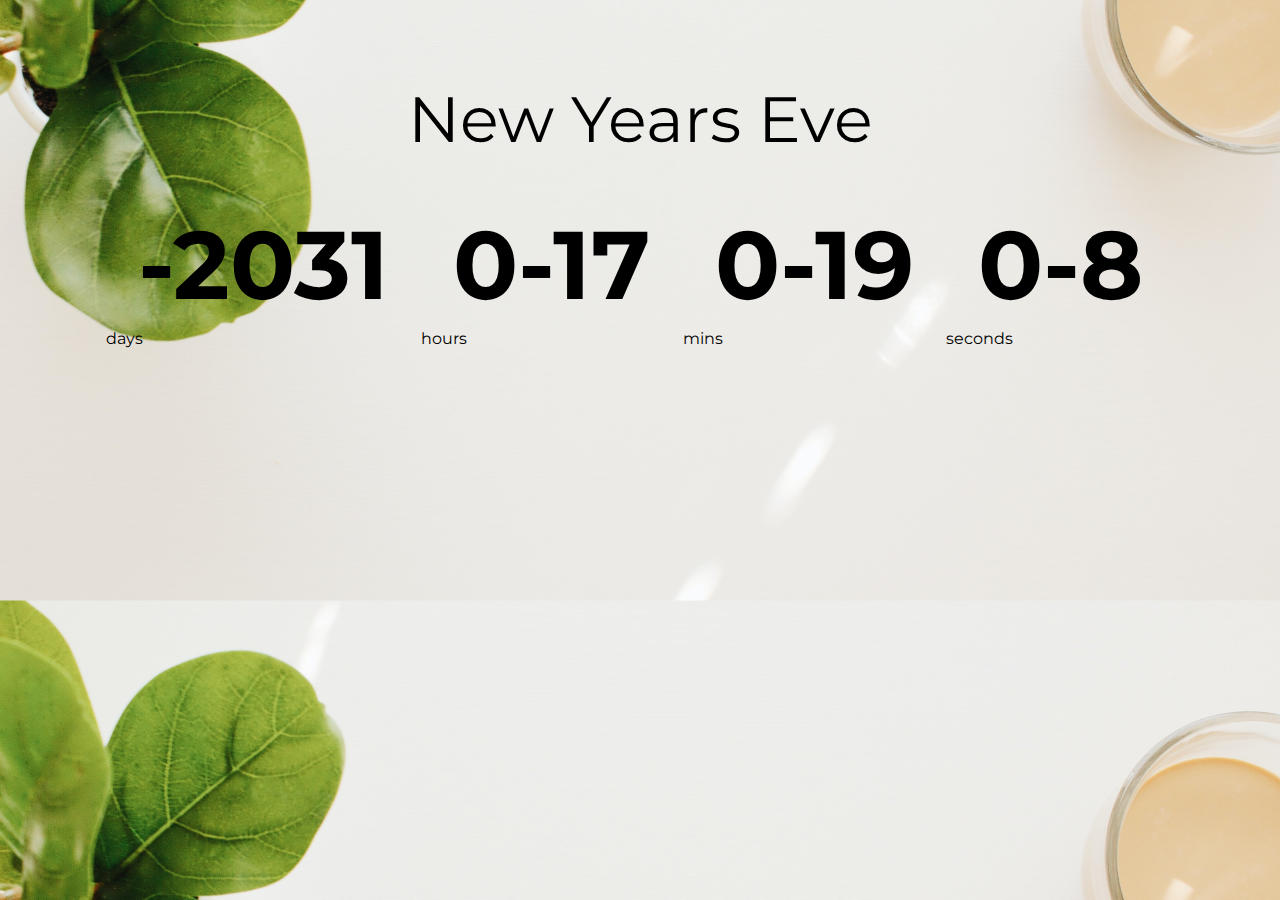
<file: index.html>
<!DOCTYPE html>
<html lang="en">
    <head>
        <meta charset="UTF-8">
        <meta name="viewport"
        content="width=device-width ,
        initial-scale=1.0">
        <title>Count Down Timer</title>
        <link rel="stylesheet" href="style.css">
        <script src="index.js" defer></script>
        <link href="https://fonts.googleapis.com/css2?family=Montserrat:ital,wght@1,600&display=swap" rel="stylesheet">
    </head>
    <body>
        <h1>New Years Eve</h1>

        <div class="countdown-container">
            <div class="countdown- days-c">
                <p class="big-text" id="days">0</p>
                <span>days</span>
            </div>
            <div class="countdown- hours-c">
                <p class="big-text" id="hours">0</p>
                <span>hours</span>
            </div>
            <div class="countdown- mins-c">
                <p class="big-text" id="mins">0</p>
                <span>mins</span>
            </div>
            <div class="countdown- seconds-c">
                <p class="big-text" id="seconds">0</p>
                <span>seconds</span>
            </div>
    </body>
</html>
</file>
<file: style.css>
* {
    box-sizing: border-box;
}

body{
    background-image: url("./background.jpg");
    background-size: cover;
    background-position: center center;
    display: flex;
    flex-direction: column;
    align-items: center;
    font-family: 'Montserrat', sans-serif;
    margin: 0;
    
}

h1 {
    font-weight: normal;
    color:black;
    font-size: 4rem;
    margin-top: 5rem;
}

.countdown-container {
    display: flex;
    flex-wrap: wrap;
    justify-content: center;
}

.big-text {
    font-weight: bold;
    font-size: 6rem;
    line-height: 1;
    margin: 1rem 2rem;
    color: black;
}

.countdown-el {
    text-align: center;
}

.countdown-el span {
    font-size: 1.3rem;
}
</file>
